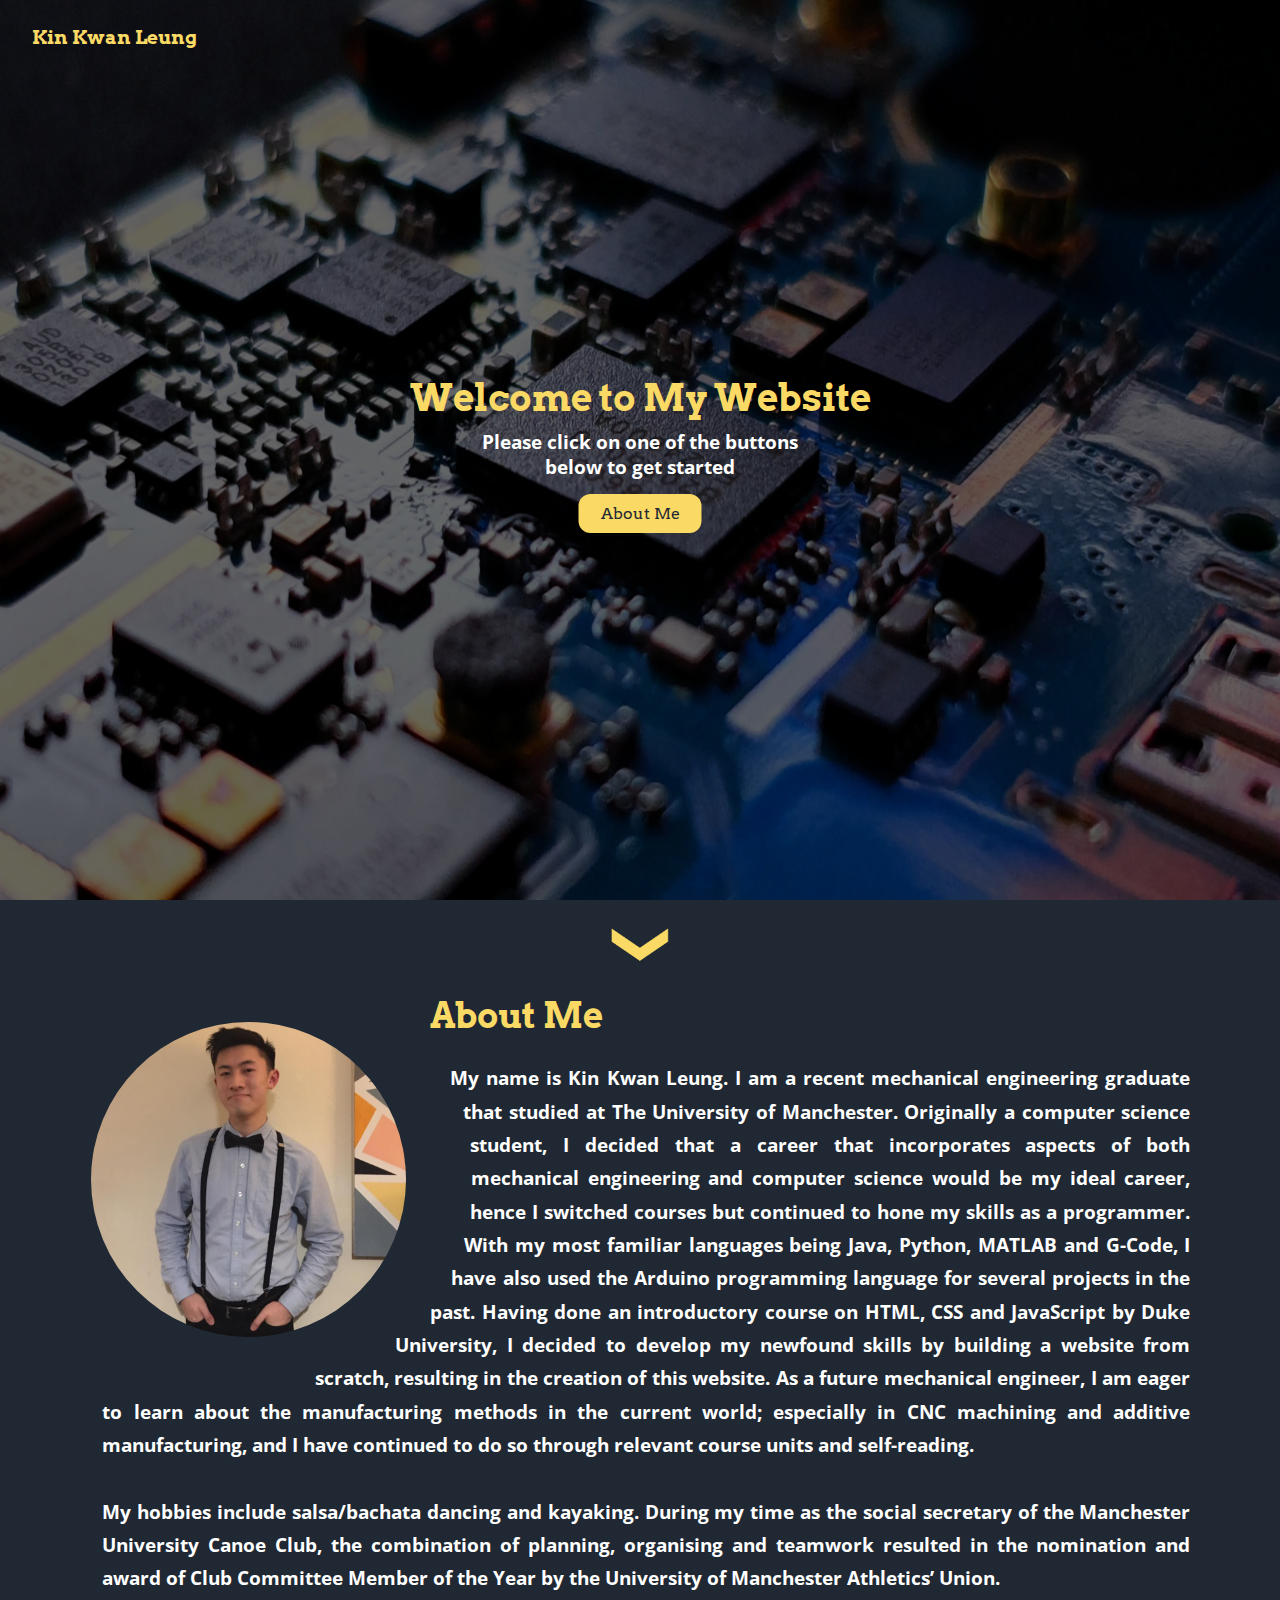
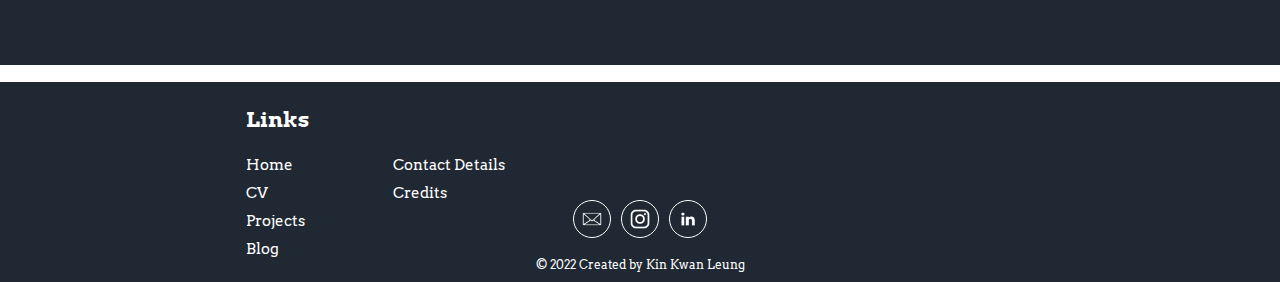
<file: index.html>
<!DOCTYPE html>
<html lang="en">

  <head>
    <title>Kin Kwan Leung</title>
    <meta name="viewport" content="width=device-width, initial-scale=1.0">
    <link href="./website_stylesheet.css" type="text/css" rel="stylesheet">
    <link rel="preconnect" href="https://fonts.googleapis.com">
    <link rel="preconnect" href="https://fonts.gstatic.com" crossorigin>
    <link href="https://fonts.googleapis.com/css2?family=Arvo&display=swap" rel="stylesheet">
    <link rel="preconnect" href="https://fonts.googleapis.com">
    <link rel="preconnect" href="https://fonts.gstatic.com" crossorigin>
    <link href="https://fonts.googleapis.com/css2?family=Open+Sans&display=swap" rel="stylesheet">
  </head>

  <body>
    <!-- Top section of the webpage -->
    <div>
      <img src="./Images/Hardware.jpg" alt="Electronic hardware" id="image_above_fold"/>
      <a href="./index.html" id="home_link">Kin Kwan Leung</a>
      <div id="title_text_div">
        <h1 id="page_title">Welcome to My Website</h1>
        <h3 id="page_subtitle">Please click on one of the buttons<br>below to get started</h3>
        <input type="button" id="about_me_button" value="About Me" onclick="openAboutMe()">
      </div>
    </div>

    <div id="about_me_div">
      <button type="button" id="chevron_button" onmouseover="changeToWhiteChevron()"
              onmouseout="changeToYellowChevron()" onclick="closeAboutMe()">
        <img src="./Images/Chevron_yellow.png" alt="Minimise About Me" id="chevron_image"/>
      </button>
      <div id="about_me_content_div">
        <img src="./Images/Profile_picture.jpg" alt="Picture of me" id="profile_picture"/>
        <h1 id="about_me_title">About Me</h1>
        <h3 id="about_me_text">
          My name is Kin Kwan Leung. I am a recent mechanical engineering graduate that
          studied at The University of Manchester. Originally a computer science student, I
          decided that a career that incorporates aspects of both mechanical engineering and
          computer science would be my ideal career, hence I switched courses but continued to
          hone my skills as a programmer. With my most familiar languages being Java, Python,
          MATLAB and G-Code, I have also used the Arduino programming language for several projects
          in the past. Having done an introductory course on HTML, CSS and JavaScript by Duke
          University, I decided to develop my newfound skills by building a website from scratch,
          resulting in the creation of this website. As a future mechanical engineer, I am eager to
          learn about the manufacturing methods in the current world; especially in CNC machining
          and additive manufacturing, and I have continued to do so through relevant course units
          and self-reading.
          <br><br>
          My hobbies include salsa/bachata dancing and kayaking. During my time as the social
          secretary of the Manchester University Canoe Club, the combination of planning,
          organising and teamwork resulted in the nomination and award of Club Committee Member
          of the Year by the University of Manchester Athletics’ Union.
        </h3>
      </div>
    </div>

    <!-- Central/Main section of the webpage -->
    <table id="button_table">
      <tr>
        <!-- CV image button -->
        <td>
          <div class="main_button_div">
            <img src="./Images/Writing.jpg" alt="Pen and notebook" class="main_image"/>
            <a href="./cv.html" class="main_yellow_button">CV</a>
            <div class="main_button_left_line yellow_button_line"></div>
            <div class="main_button_top_line yellow_button_line"></div>
            <div class="main_button_right_line yellow_button_line"></div>
            <div class="main_button_bottom_line yellow_button_line"></div>
          </div>
        </td>

        <!-- Projects image button -->
        <td>
          <div class="main_button_div">
            <img src="./Images/Code.jpg" alt="Screen with HTML and PHP" class="main_image"/>
            <a href="./projects.html" class="main_gray_button">Projects</a>
            <div class="main_button_left_line gray_button_line"></div>
            <div class="main_button_top_line gray_button_line"></div>
            <div class="main_button_right_line gray_button_line"></div>
            <div class="main_button_bottom_line gray_button_line"></div>
          </div>
        </td>
      </tr>

      <tr>
        <!-- Blog image button -->
        <td>
          <div class="main_button_div">
            <img src="./Images/Camera.jpg" alt="Camera on tripod" class="main_image"/>
            <a href="./blog.html" class="main_gray_button">Blog</a>
            <div class="main_button_left_line gray_button_line"></div>
            <div class="main_button_top_line gray_button_line"></div>
            <div class="main_button_right_line gray_button_line"></div>
            <div class="main_button_bottom_line gray_button_line"></div>
          </div>
        </td>

        <!-- Contact details image button -->
        <td>
          <div class="main_button_div">
            <img src="./Images/Contact.jpg" alt="Blocks with logos of contact methods" class="main_image"/>
            <a href="./contact_details.html" class="main_yellow_button">Contact Details</a>
            <div class="main_button_left_line yellow_button_line"></div>
            <div class="main_button_top_line yellow_button_line"></div>
            <div class="main_button_right_line yellow_button_line"></div>
            <div class="main_button_bottom_line yellow_button_line"></div>
          </div>
        </td>
      </tr>
    </table>

    <!-- Footer of the webpage -->
    <div id="footer_div">
      <div id="links_div">
        <table id="links_table">
          <tr>
            <th><h2 id="links_title">Links</h2></th>
          </tr>
          <tr>
            <td><a href="./index.html" class="footer_links">Home</a></td>
            <td><a href="./contact_details.html" class="footer_links">Contact Details</a></td>
          </tr>

          <tr>
            <td><a href="./cv.html" class="footer_links">CV</a></td>
            <td><a href="./credits.html" class="footer_links">Credits</a></td>
          </tr>

          <tr>
            <td><a href="./projects.html" class="footer_links">Projects</a></td>
          </tr>

          <tr>
            <td><a href="./blog.html" class="footer_links">Blog</a></td>
          </tr>
        </table>
      </div>

      <div id="logos_list_div">
        <div class="logo_button">
          <a href="mailto:kkderekleung@gmail.com">
            <img src="./Icons/Email.png" alt="My email" class="social_media_icon"/>
          </a>
        </div>

        <div class="logo_button">
          <a href="https://www.instagram.com/plantinglamb" target="_blank">
            <img src="./Icons/Instagram.png" alt="My Instagram" class="social_media_icon"/>
          </a>
        </div>

        <div class="logo_button">
          <a href="https://www.linkedin.com/in/kin-kwan-leung" target="_blank">
            <img src="./Icons/LinkedIn.png" alt="My LinkedIn" class="social_media_icon"/>
          </a>
        </div>
      </div>

      <p id="copyright_logo">© 2022 Created by Kin Kwan Leung</p>
    </div>

    <!-- JavaScript files are linked from here on -->
    <script src="website_scripts.js"></script>
  </body>

</html>
</file>
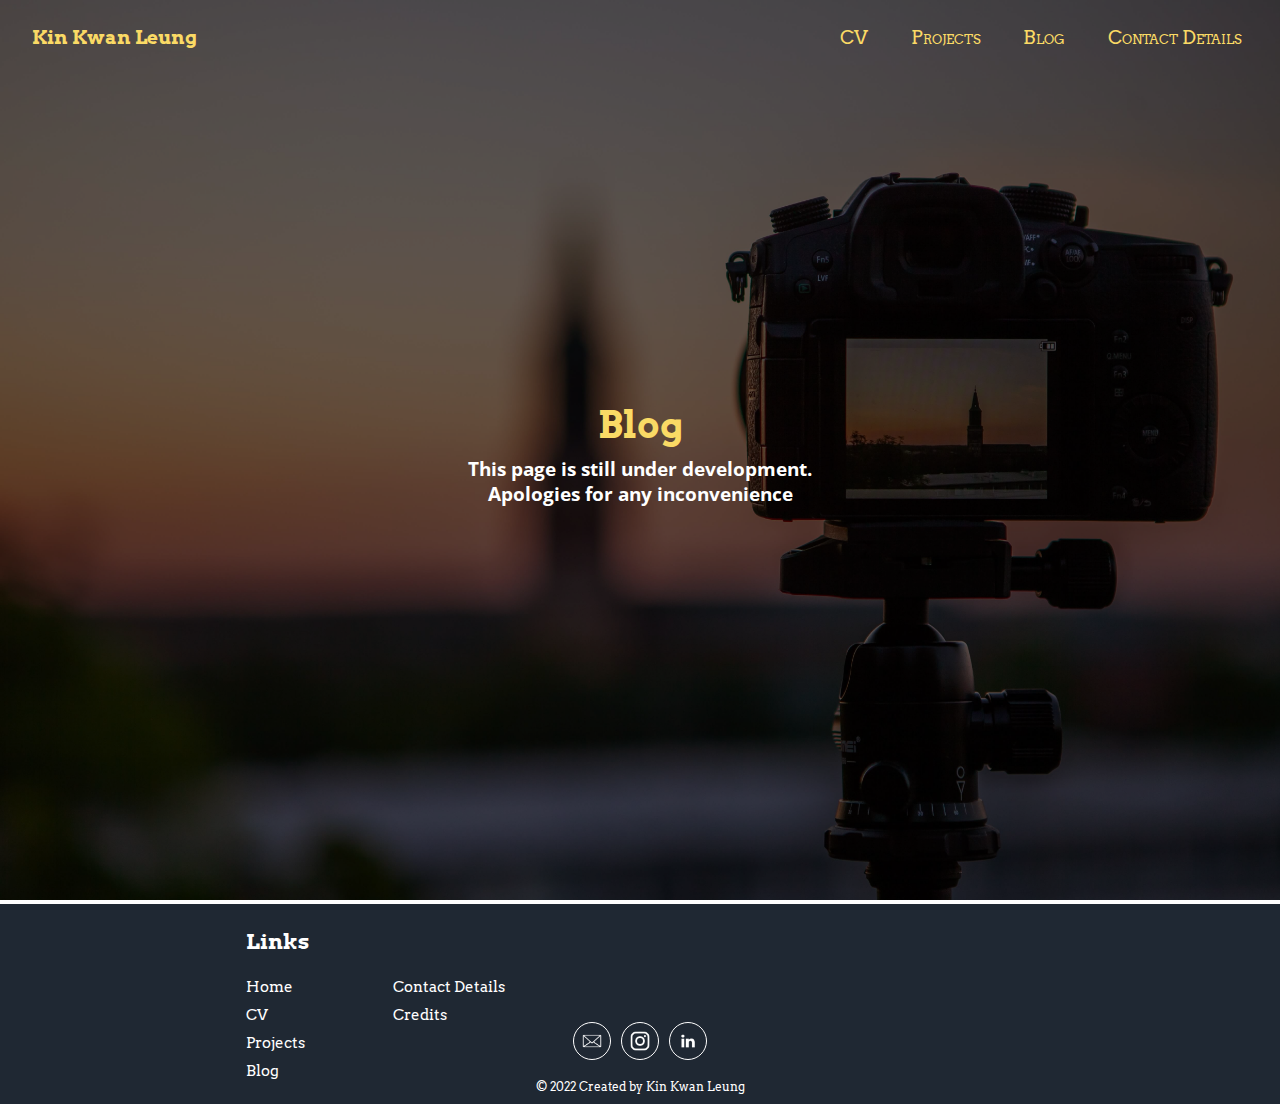
<file: blog.html>
<!DOCTYPE html>
<html lang="en">

  <head>
    <title>Kin Kwan Leung</title>
    <meta name="viewport" content="width=device-width, initial-scale=1.0">
    <link href="./website_stylesheet.css" type="text/css" rel="stylesheet">
    <link rel="preconnect" href="https://fonts.googleapis.com">
    <link rel="preconnect" href="https://fonts.gstatic.com" crossorigin>
    <link href="https://fonts.googleapis.com/css2?family=Arvo&display=swap" rel="stylesheet">
    <link rel="preconnect" href="https://fonts.googleapis.com">
    <link rel="preconnect" href="https://fonts.gstatic.com" crossorigin>
    <link href="https://fonts.googleapis.com/css2?family=Open+Sans&display=swap" rel="stylesheet">
  </head>

  <body>
    <!-- Top section of the webpage -->
    <div>
      <img src="./Images/Camera.jpg" alt="Camera on tripod" id="image_above_fold"/>
      <a href="./index.html" id="home_link">Kin Kwan Leung</a>
      <nav id="banner_nav">
        <ul id="banner_list">
          <li><a href="./cv.html" id="cv_link" class="banner_links">CV</a></li>
          <li><a href="./projects.html" id="projects_link" class="banner_links">Projects</a></li>
          <li><a href="./blog.html" id="blog_link" class="banner_links">Blog</a></li>
          <li><a href="./contact_details.html" id="contact_details_link" class="banner_links">Contact Details</a></li>
        </ul>
      </nav>
      <div id="title_text_div">
        <h1 id="page_title">Blog</h1>
        <h3 id="page_subtitle">This page is still under development.<br>Apologies for any inconvenience</h3>
      </div>
    </div>

    <!-- Central/Main section of the webpage -->

    <!-- Footer of the webpage -->
    <div id="footer_div">
      <div id="links_div">
        <table id="links_table">
          <tr>
            <th><h2 id="links_title">Links</h2></th>
          </tr>
          <tr>
            <td><a href="./index.html" class="footer_links">Home</a></td>
            <td><a href="./contact_details.html" class="footer_links">Contact Details</a></td>
          </tr>

          <tr>
            <td><a href="./cv.html" class="footer_links">CV</a></td>
            <td><a href="./credits.html" class="footer_links">Credits</a></td>
          </tr>

          <tr>
            <td><a href="./projects.html" class="footer_links">Projects</a></td>
          </tr>

          <tr>
            <td><a href="./blog.html" class="footer_links">Blog</a></td>
          </tr>
        </table>
      </div>

      <div id="logos_list_div">
        <div class="logo_button">
          <a href="mailto:kkderekleung@gmail.com">
            <img src="./Icons/Email.png" alt="My email" class="social_media_icon"/>
          </a>
        </div>

        <div class="logo_button">
          <a href="https://www.instagram.com/plantinglamb" target="_blank">
            <img src="./Icons/Instagram.png" alt="My Instagram" class="social_media_icon"/>
          </a>
        </div>

        <div class="logo_button">
          <a href="https://www.linkedin.com/in/kin-kwan-leung" target="_blank">
            <img src="./Icons/LinkedIn.png" alt="My LinkedIn" class="social_media_icon"/>
          </a>
        </div>
      </div>

      <p id="copyright_logo">© 2022 Created by Kin Kwan Leung</p>
    </div>

    <!-- JavaScript files are linked from here on -->
    <script src="website_scripts.js"></script>
  </body>

</html>
</file>
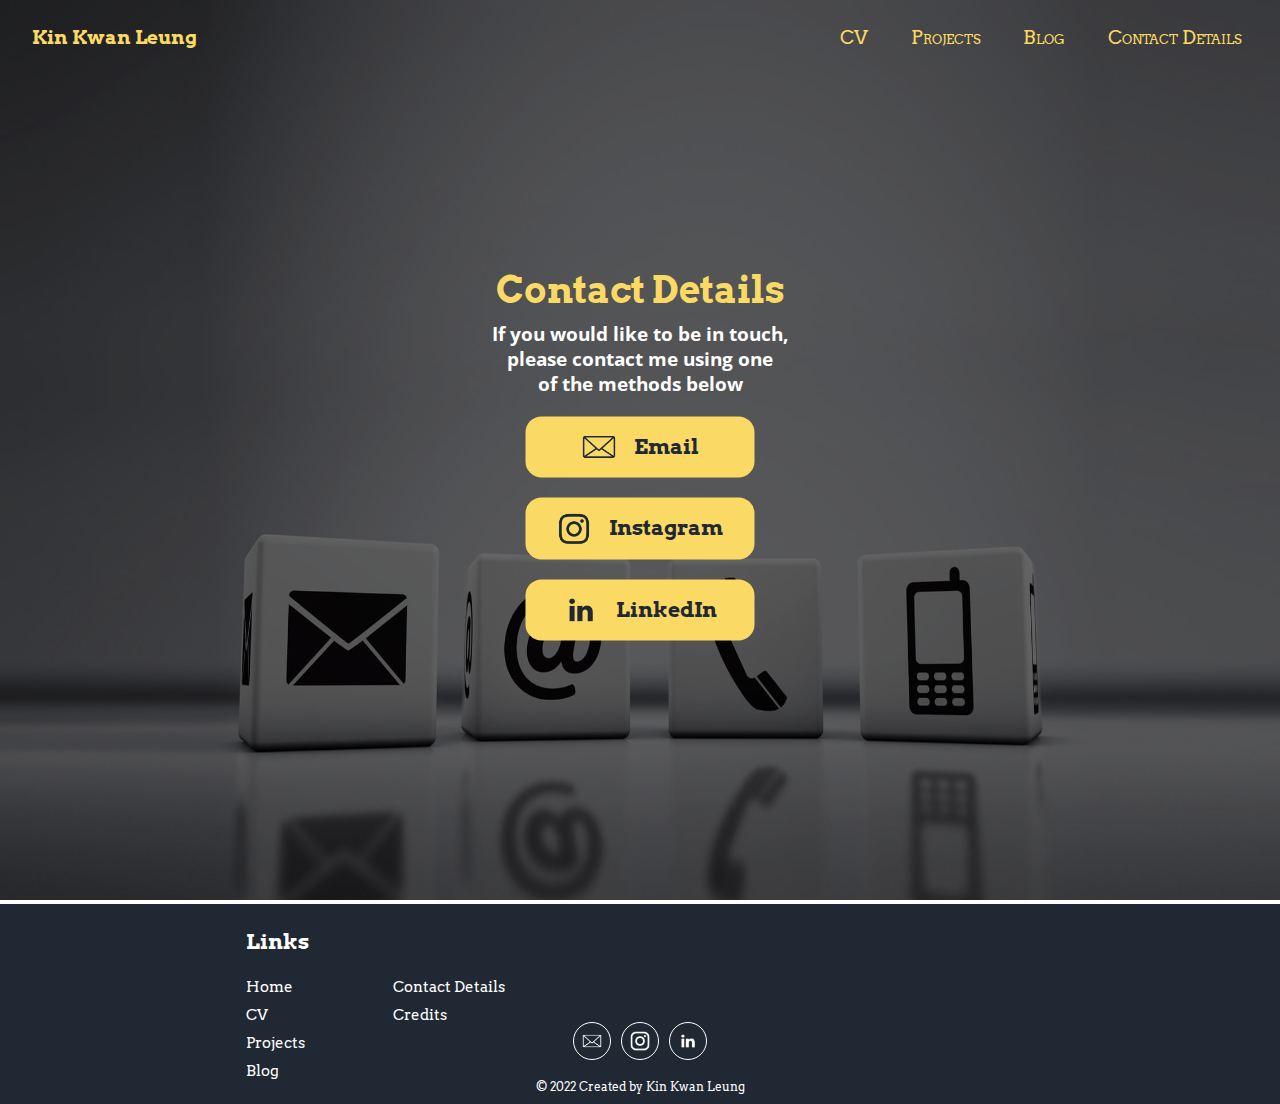
<file: contact_details.html>
<!DOCTYPE html>
<html lang="en">

  <head>
    <title>Kin Kwan Leung</title>
    <meta name="viewport" content="width=device-width, initial-scale=1.0">
    <link href="./website_stylesheet.css" type="text/css" rel="stylesheet">
    <link rel="preconnect" href="https://fonts.googleapis.com">
    <link rel="preconnect" href="https://fonts.gstatic.com" crossorigin>
    <link href="https://fonts.googleapis.com/css2?family=Arvo&display=swap" rel="stylesheet">
    <link rel="preconnect" href="https://fonts.googleapis.com">
    <link rel="preconnect" href="https://fonts.gstatic.com" crossorigin>
    <link href="https://fonts.googleapis.com/css2?family=Open+Sans&display=swap" rel="stylesheet">
  </head>

  <body>
    <!-- Top section of the webpage -->
    <div>
      <img src="./Images/Contact.jpg" alt="Blocks with logos of contact methods" id="image_above_fold"/>
      <a href="./index.html" id="home_link">Kin Kwan Leung</a>
      <nav id="banner_nav">
        <ul id="banner_list">
          <li><a href="./cv.html" id="cv_link" class="banner_links">CV</a></li>
          <li><a href="./projects.html" id="projects_link" class="banner_links">Projects</a></li>
          <li><a href="./blog.html" id="blog_link" class="banner_links">Blog</a></li>
          <li><a href="./contact_details.html" id="contact_details_link" class="banner_links">Contact Details</a></li>
        </ul>
      </nav>
      <div id="title_text_div">
        <h1 id="page_title">Contact Details</h1>
        <h3 id="page_subtitle">If you would like to be in touch,<br>please contact me using one<br>of the methods below</h3>
        <div id="contact_details_div">
          <a href="mailto:kkderekleung@gmail.com" class="contact_details_link">
            <img src="./Icons/Email_blue.png" alt="Email logo" class="contact_details_icon"/>
            <h2 class="contact_details_text">Email</h2>
          </a>

          <a href="https://www.instagram.com/plantinglamb" class="contact_details_link" target="_blank">
            <img src="./Icons/Instagram_blue.png" alt="Instagram logo" class="contact_details_icon"/>
            <h2 class="contact_details_text">Instagram</h2>
          </a>

          <a href="https://www.linkedin.com/in/kin-kwan-leung" class="contact_details_link" target="_blank">
            <img src="./Icons/LinkedIn_blue.png" alt="LinkedIn logo" class="contact_details_icon"/>
            <h2 class="contact_details_text">LinkedIn</h2>
          </a>
        </div>
      </div>
    </div>

    <!-- Footer of the webpage -->
    <div id="footer_div">
      <div id="links_div">
        <table id="links_table">
          <tr>
            <th><h2 id="links_title">Links</h2></th>
          </tr>
          <tr>
            <td><a href="./index.html" class="footer_links">Home</a></td>
            <td><a href="./contact_details.html" class="footer_links">Contact Details</a></td>
          </tr>

          <tr>
            <td><a href="./cv.html" class="footer_links">CV</a></td>
            <td><a href="./credits.html" class="footer_links">Credits</a></td>
          </tr>

          <tr>
            <td><a href="./projects.html" class="footer_links">Projects</a></td>
          </tr>

          <tr>
            <td><a href="./blog.html" class="footer_links">Blog</a></td>
          </tr>
        </table>
      </div>

      <div id="logos_list_div">
        <div class="logo_button">
          <a href="mailto:kkderekleung@gmail.com">
            <img src="./Icons/Email.png" alt="My email" class="social_media_icon"/>
          </a>
        </div>

        <div class="logo_button">
          <a href="https://www.instagram.com/plantinglamb" target="_blank">
            <img src="./Icons/Instagram.png" alt="My Instagram" class="social_media_icon"/>
          </a>
        </div>

        <div class="logo_button">
          <a href="https://www.linkedin.com/in/kin-kwan-leung" target="_blank">
            <img src="./Icons/LinkedIn.png" alt="My LinkedIn" class="social_media_icon"/>
          </a>
        </div>
      </div>

      <p id="copyright_logo">© 2022 Created by Kin Kwan Leung</p>
    </div>

    <!-- JavaScript files are linked from here on -->
    <script src="website_scripts.js"></script>
  </body>

</html>
</file>
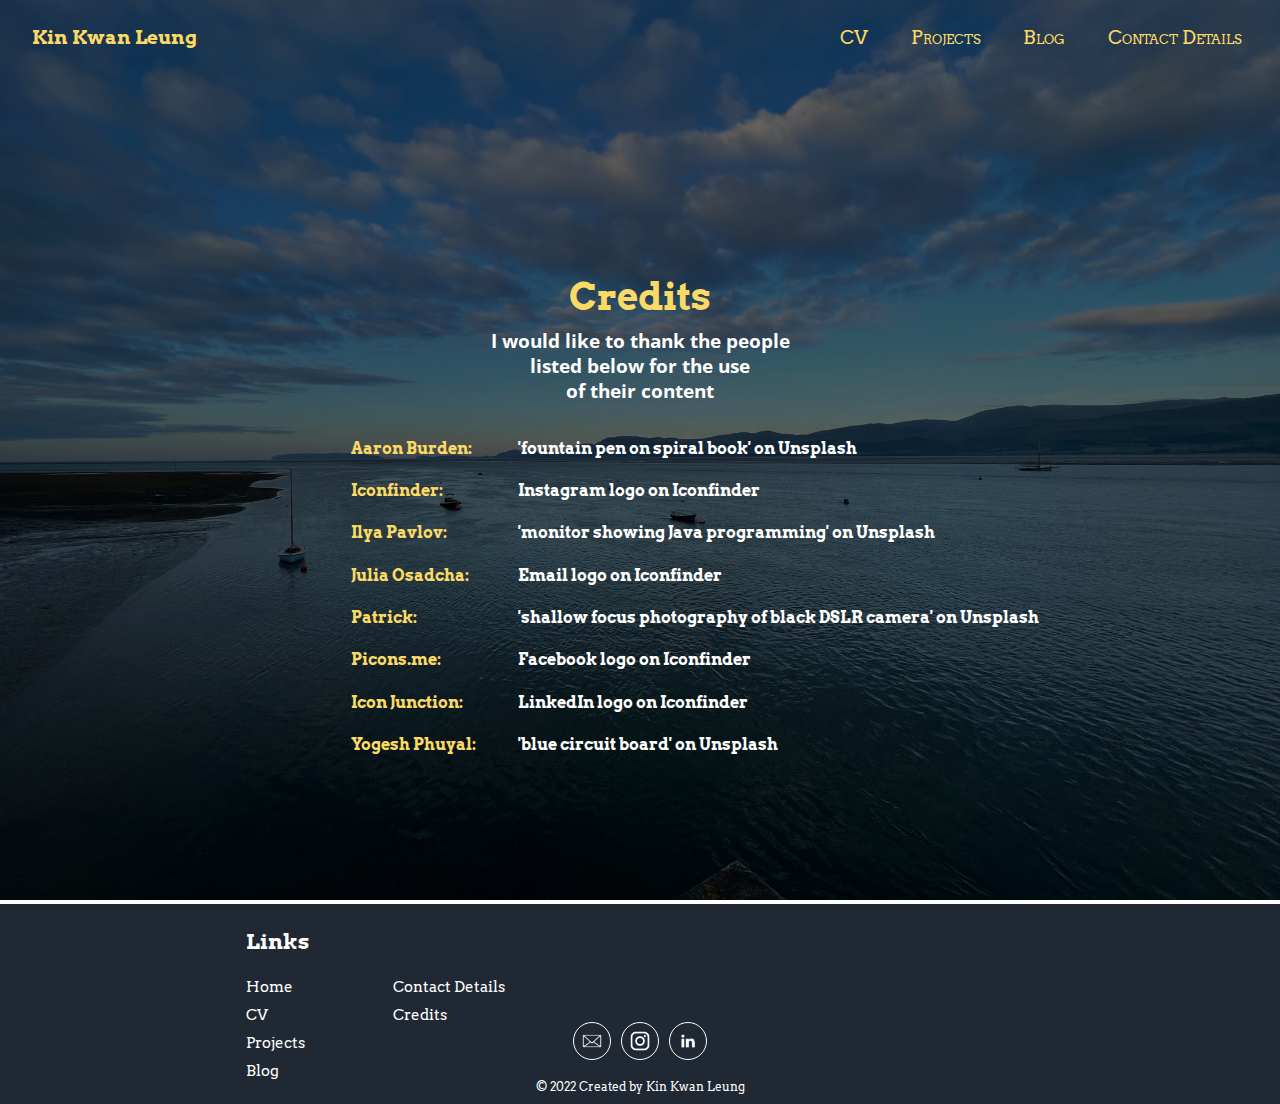
<file: credits.html>
<!DOCTYPE html>
<html lang="en">

  <head>
    <title>Kin Kwan Leung</title>
    <meta name="viewport" content="width=device-width, initial-scale=1.0">
    <link href="./website_stylesheet.css" type="text/css" rel="stylesheet">
    <link rel="preconnect" href="https://fonts.googleapis.com">
    <link rel="preconnect" href="https://fonts.gstatic.com" crossorigin>
    <link href="https://fonts.googleapis.com/css2?family=Arvo&display=swap" rel="stylesheet">
    <link rel="preconnect" href="https://fonts.googleapis.com">
    <link rel="preconnect" href="https://fonts.gstatic.com" crossorigin>
    <link href="https://fonts.googleapis.com/css2?family=Open+Sans&display=swap" rel="stylesheet">
  </head>

  <body>
    <!-- Top section of the webpage -->
    <div>
      <img src="./Images/Sea.jpg" alt="Seaside with clouds and a blue sky" id="image_above_fold"/>
      <a href="./index.html" id="home_link">Kin Kwan Leung</a>
      <nav id="banner_nav">
        <ul id="banner_list">
          <li><a href="./cv.html" id="cv_link" class="banner_links">CV</a></li>
          <li><a href="./projects.html" id="projects_link" class="banner_links">Projects</a></li>
          <li><a href="./blog.html" id="blog_link" class="banner_links">Blog</a></li>
          <li><a href="./contact_details.html" id="contact_details_link" class="banner_links">Contact Details</a></li>
        </ul>
      </nav>
      <div id="title_text_div_credits">
        <h1 id="page_title">Credits</h1>
        <h3 id="page_subtitle">I would like to thank the people<br>listed below for the use<br>of their content</h3>

        <table id="credits_table">
          <tr>
            <th>
              <a href="https://unsplash.com/@aaronburden" class="credits_names" target="_blank">Aaron Burden:</a>
            </th>
            <td>
              <h3 class="credits_information">
                <a href="https://unsplash.com/photos/xG8IQMqMITM/" target="_blank">'fountain pen on spiral book'</a>
                on <a href="https://unsplash.com/" target="_blank">Unsplash</a>
              </h3>
            </td>
          </tr>

          <tr>
            <th>
              <a href="https://www.iconfinder.com/iconfinder" class="credits_names" target="_blank">Iconfinder:</a>
            </th>
            <td>
              <h3 class="credits_information">
                <a href="https://www.iconfinder.com/iconsets/social-media-black-white-2" target="_blank">Instagram logo</a>
                on <a href="https://www.iconfinder.com/" target="_blank">Iconfinder</a>
              </h3>
            </td>
          </tr>

          <tr>
            <th>
              <a href="https://unsplash.com/@ilyapavlov" class="credits_names" target="_blank">Ilya Pavlov:</a>
            </th>
            <td>
              <h3 class="credits_information">
                <a href="https://unsplash.com/photos/OqtafYT5kTw" target="_blank">'monitor showing Java programming'</a>
                on <a href="https://unsplash.com/" target="_blank">Unsplash</a>
              </h3>
            </td>
          </tr>

          <tr>
            <th>
              <a href="https://www.iconfinder.com/Juliia_Os" class="credits_names" target="_blank">Julia Osadcha:</a>
            </th>
            <td>
              <h3 class="credits_information">
                <a href="https://www.iconfinder.com/iconsets/app-custom-ui-1" target="_blank">Email logo</a>
                on <a href="https://www.iconfinder.com/" target="_blank">Iconfinder</a>
              </h3>
            </td>
          </tr>

          <tr>
            <th>
              <a href="https://unsplash.com/@patuphotos" class="credits_names" target="_blank">Patrick:</a>
            </th>
            <td>
              <h3 class="credits_information">
                <a href="https://unsplash.com/photos/dozkVhDyvhQ" target="_blank">'shallow focus photography of black DSLR camera'</a>
                on <a href="https://unsplash.com/" target="_blank">Unsplash</a>
              </h3>
            </td>
          </tr>

          <tr>
            <th>
              <a href="https://www.iconfinder.com/Picons" class="credits_names" target="_blank">Picons.me:</a>
            </th>
            <td>
              <h3 class="credits_information">
                <a href="https://www.iconfinder.com/iconsets/picons-social" target="_blank">Facebook logo</a>
                on <a href="https://www.iconfinder.com/" target="_blank">Iconfinder</a>
              </h3>
            </td>
          </tr>

          <tr>
            <th>
              <a href="https://www.iconfinder.com/sunflower" class="credits_names" target="_blank">Icon Junction:</a>
            </th>
            <td>
              <h3 class="credits_information">
                <a href="https://www.iconfinder.com/iconsets/global-top-brands" target="_blank">LinkedIn logo</a>
                on <a href="https://www.iconfinder.com/" target="_blank">Iconfinder</a>
              </h3>
            </td>
          </tr>

          <tr>
            <th>
              <a href="https://unsplash.com/@yogeshp" class="credits_names" target="_blank">Yogesh Phuyal:</a>
            </th>
            <td>
              <h3 class="credits_information">
                <a href="https://unsplash.com/photos/mjwGKmwkDDA" target="_blank">'blue circuit board'</a>
                on <a href="https://unsplash.com/" target="_blank">Unsplash</a>
              </h3>
            </td>
          </tr>
        </table>
      </div>
    </div>

    <!-- Central/Main section of the webpage -->

    <!-- Footer of the webpage -->
    <div id="footer_div">
      <div id="links_div">
        <table id="links_table">
          <tr>
            <th><h2 id="links_title">Links</h2></th>
          </tr>
          <tr>
            <td><a href="./index.html" class="footer_links">Home</a></td>
            <td><a href="./contact_details.html" class="footer_links">Contact Details</a></td>
          </tr>

          <tr>
            <td><a href="./cv.html" class="footer_links">CV</a></td>
            <td><a href="./credits.html" class="footer_links">Credits</a></td>
          </tr>

          <tr>
            <td><a href="./projects.html" class="footer_links">Projects</a></td>
          </tr>

          <tr>
            <td><a href="./blog.html" class="footer_links">Blog</a></td>
          </tr>
        </table>
      </div>

      <div id="logos_list_div">
        <div class="logo_button">
          <a href="mailto:kkderekleung@gmail.com">
            <img src="./Icons/Email.png" alt="My email" class="social_media_icon"/>
          </a>
        </div>

        <div class="logo_button">
          <a href="https://www.instagram.com/plantinglamb" target="_blank">
            <img src="./Icons/Instagram.png" alt="My Instagram" class="social_media_icon"/>
          </a>
        </div>

        <div class="logo_button">
          <a href="https://www.linkedin.com/in/kin-kwan-leung" target="_blank">
            <img src="./Icons/LinkedIn.png" alt="My LinkedIn" class="social_media_icon"/>
          </a>
        </div>
      </div>

      <p id="copyright_logo">© 2022 Created by Kin Kwan Leung</p>
    </div>

    <!-- JavaScript files are linked from here on -->
    <script src="website_scripts.js"></script>
  </body>

</html>
</file>
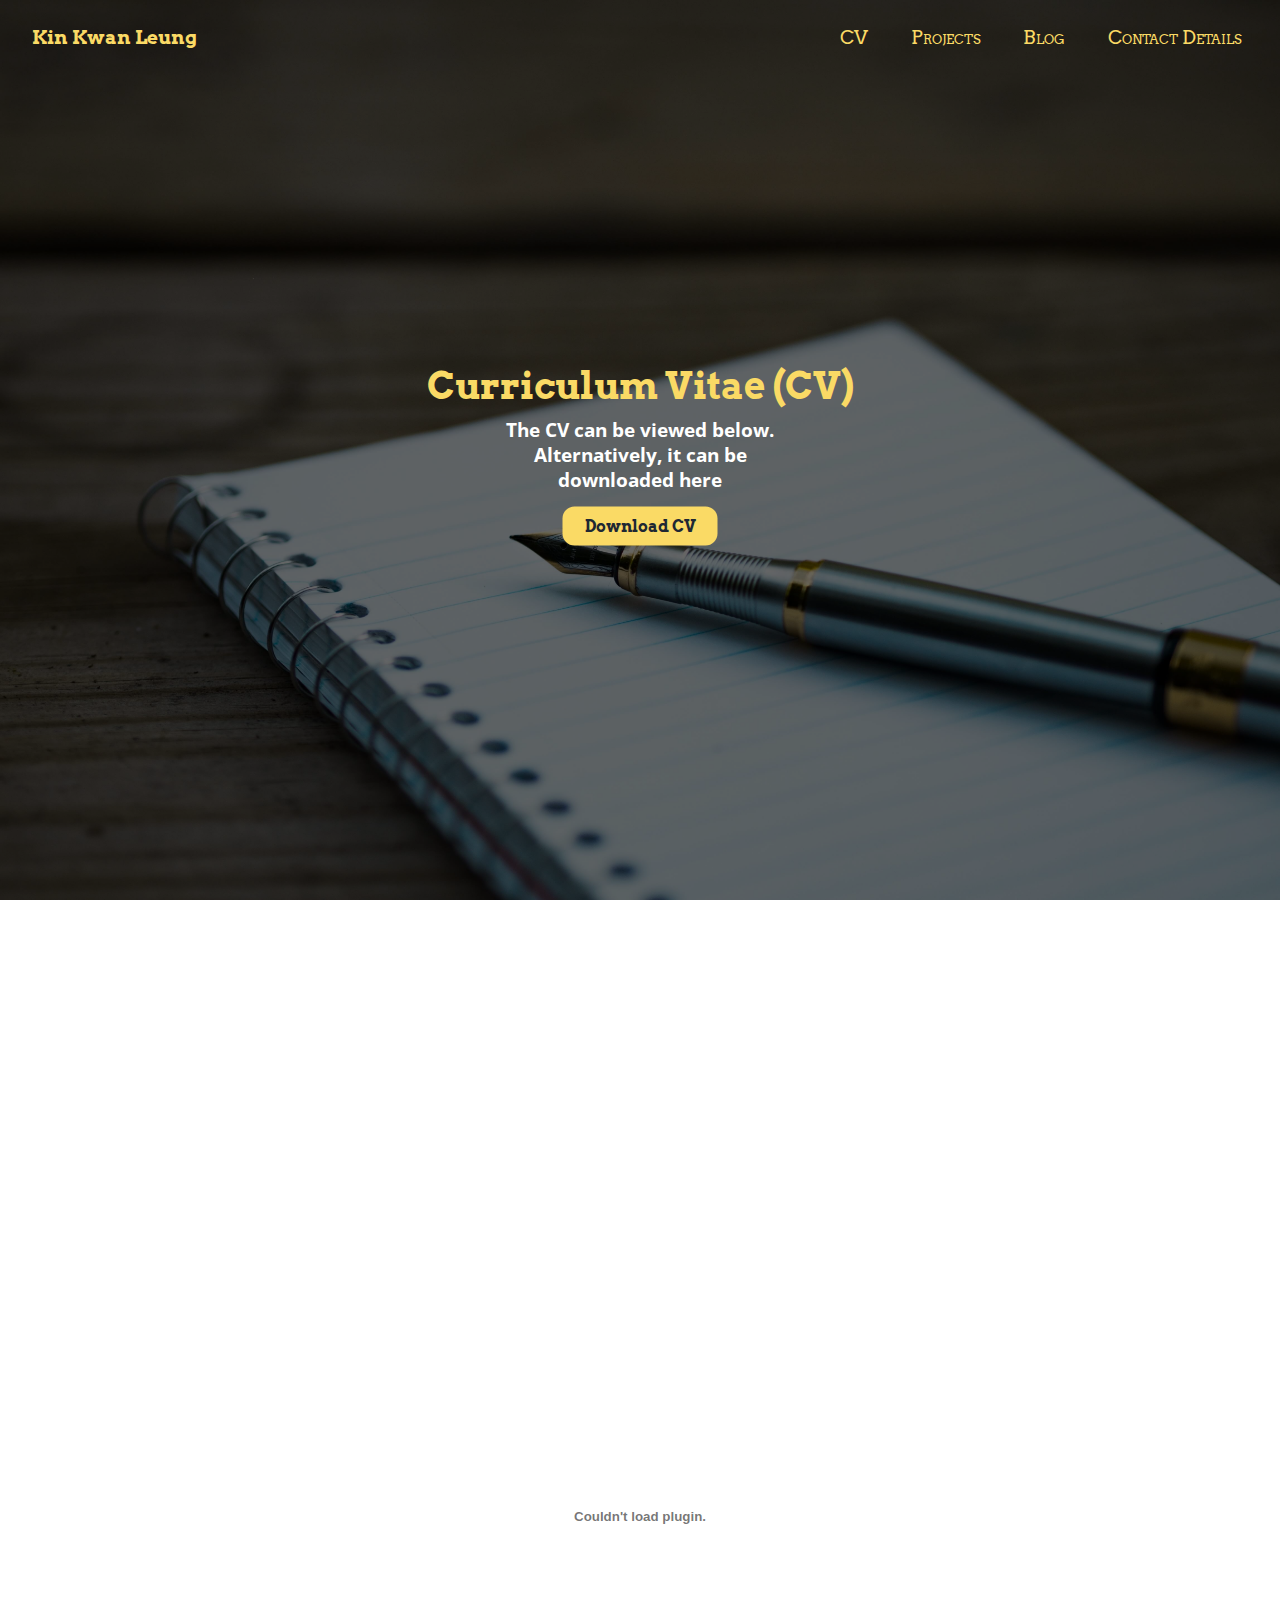
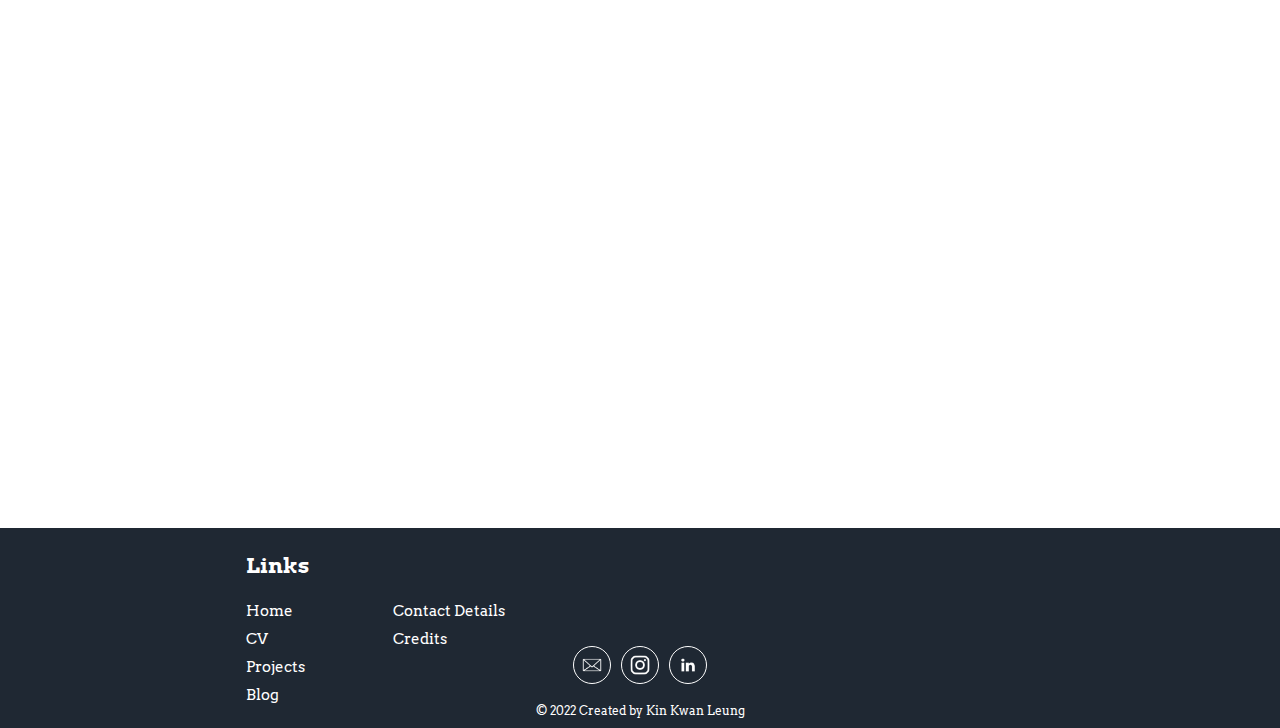
<file: cv.html>
<!DOCTYPE html>
<html lang="en">

  <head>
    <title>Kin Kwan Leung</title>
    <meta name="viewport" content="width=device-width, initial-scale=1.0">
    <link href="./website_stylesheet.css" type="text/css" rel="stylesheet">
    <link rel="preconnect" href="https://fonts.googleapis.com">
    <link rel="preconnect" href="https://fonts.gstatic.com" crossorigin>
    <link href="https://fonts.googleapis.com/css2?family=Arvo&display=swap" rel="stylesheet">
    <link rel="preconnect" href="https://fonts.googleapis.com">
    <link rel="preconnect" href="https://fonts.gstatic.com" crossorigin>
    <link href="https://fonts.googleapis.com/css2?family=Open+Sans&display=swap" rel="stylesheet">
  </head>

  <body>
    <!-- Top section of the webpage -->
    <div>
      <img src="./Images/Writing.jpg" alt="Pen and notebook" id="image_above_fold"/>
      <a href="./index.html" id="home_link">Kin Kwan Leung</a>
      <nav id="banner_nav">
        <ul id="banner_list">
          <li><a href="./cv.html" id="cv_link" class="banner_links">CV</a></li>
          <li><a href="./projects.html" id="projects_link" class="banner_links">Projects</a></li>
          <li><a href="./blog.html" id="blog_link" class="banner_links">Blog</a></li>
          <li><a href="./contact_details.html" id="contact_details_link" class="banner_links">Contact Details</a></li>
        </ul>
      </nav>
      <div id="title_text_div">
        <h1 id="page_title">Curriculum Vitae (CV)</h1>
        <h3 id="page_subtitle">The CV can be viewed below.<br>Alternatively, it can be<br>downloaded here</h3>
        <a id="cv_download_button" href="./Kin_Leung_CV.pdf" download>
          <h3 id="cv_download_button_text">Download CV</h3>
        </a>
      </div>
    </div>

    <!-- Central/Main section of the webpage -->

    <div id="cv_div">
      <embed src="./Kin_Leung_CV.pdf" type="application/pdf" width="100%" height="100%"/>
    </div>

    <!-- Footer of the webpage -->
    <div id="footer_div">
      <div id="links_div">
        <table id="links_table">
          <tr>
            <th><h2 id="links_title">Links</h2></th>
          </tr>
          <tr>
            <td><a href="./index.html" class="footer_links">Home</a></td>
            <td><a href="./contact_details.html" class="footer_links">Contact Details</a></td>
          </tr>

          <tr>
            <td><a href="./cv.html" class="footer_links">CV</a></td>
            <td><a href="./credits.html" class="footer_links">Credits</a></td>
          </tr>

          <tr>
            <td><a href="./projects.html" class="footer_links">Projects</a></td>
          </tr>

          <tr>
            <td><a href="./blog.html" class="footer_links">Blog</a></td>
          </tr>
        </table>
      </div>

      <div id="logos_list_div">
        <div class="logo_button">
          <a href="mailto:kkderekleung@gmail.com">
            <img src="./Icons/Email.png" alt="My email" class="social_media_icon"/>
          </a>
        </div>

        <div class="logo_button">
          <a href="https://www.instagram.com/plantinglamb" target="_blank">
            <img src="./Icons/Instagram.png" alt="My Instagram" class="social_media_icon"/>
          </a>
        </div>

        <div class="logo_button">
          <a href="https://www.linkedin.com/in/kin-kwan-leung" target="_blank">
            <img src="./Icons/LinkedIn.png" alt="My LinkedIn" class="social_media_icon"/>
          </a>
        </div>
      </div>

      <p id="copyright_logo">© 2022 Created by Kin Kwan Leung</p>
    </div>

    <!-- JavaScript files are linked from here on -->
    <script src="website_scripts.js"></script>
  </body>

</html>
</file>
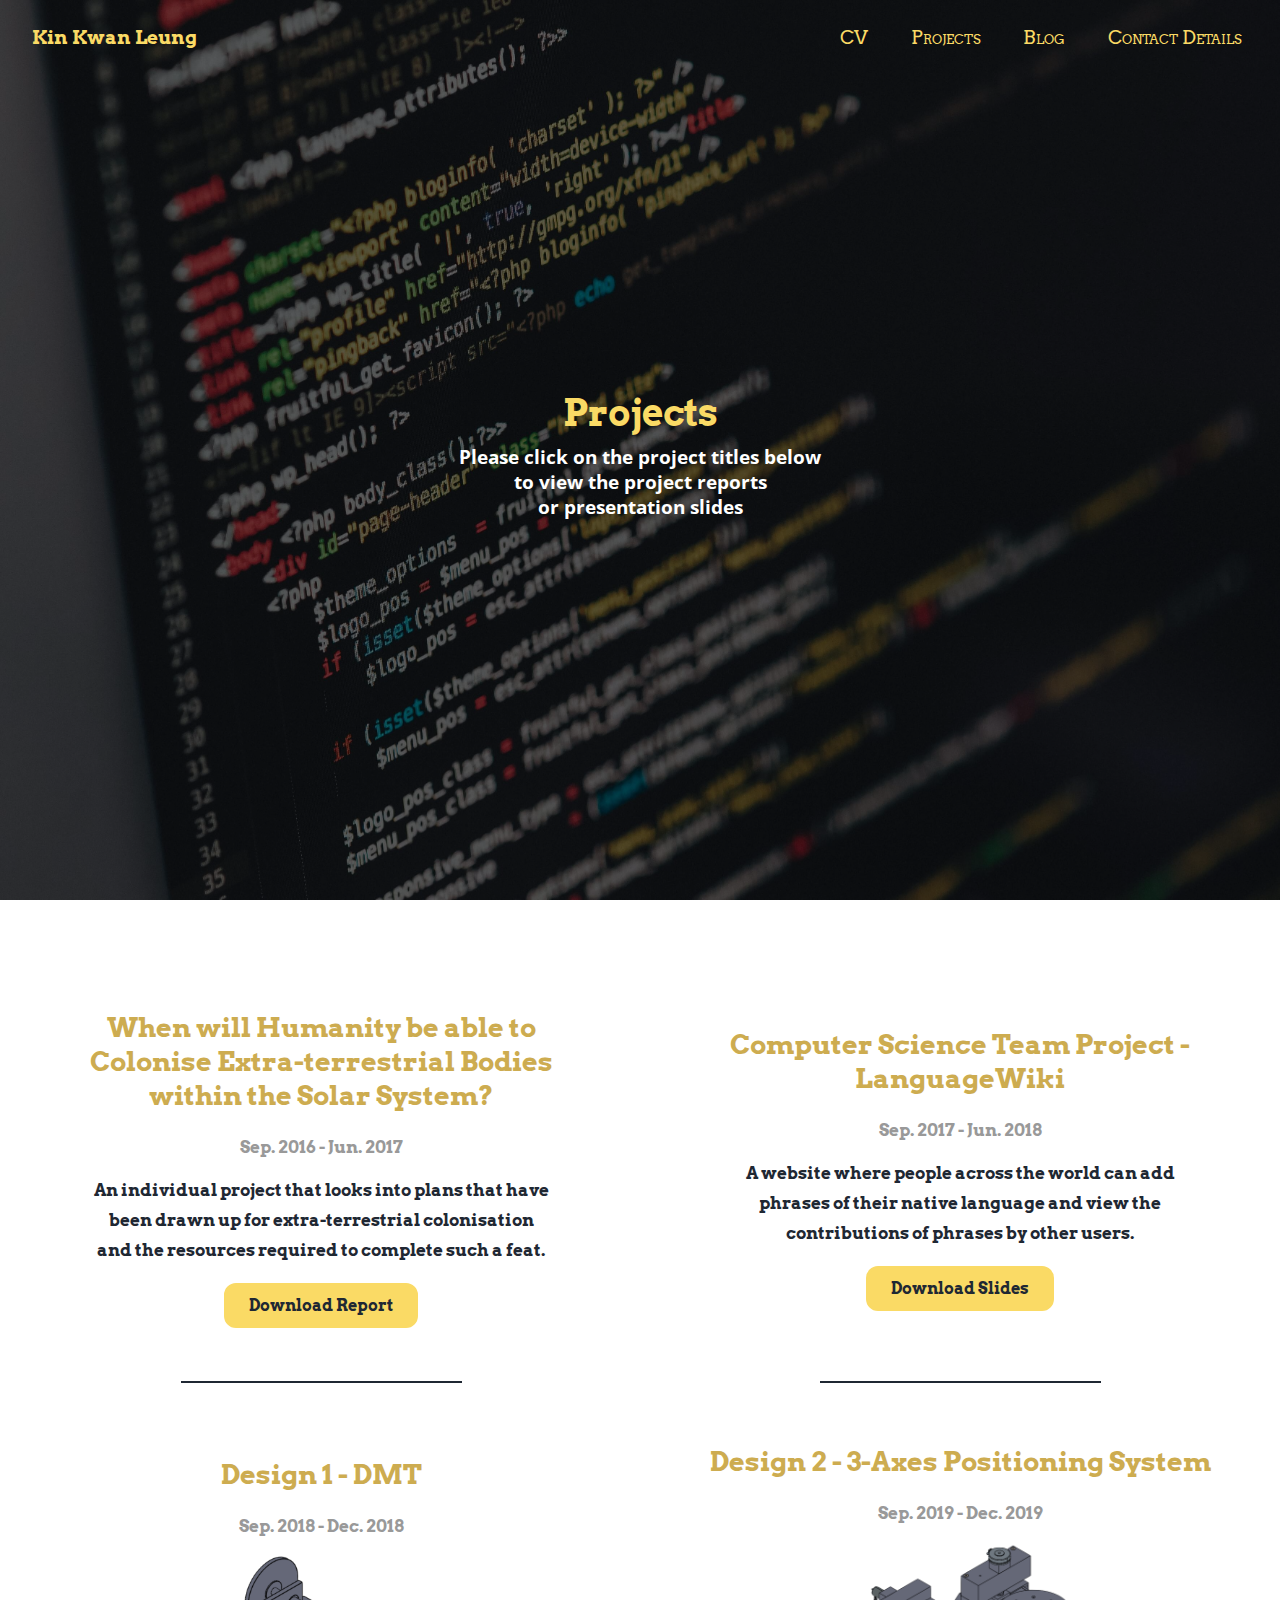
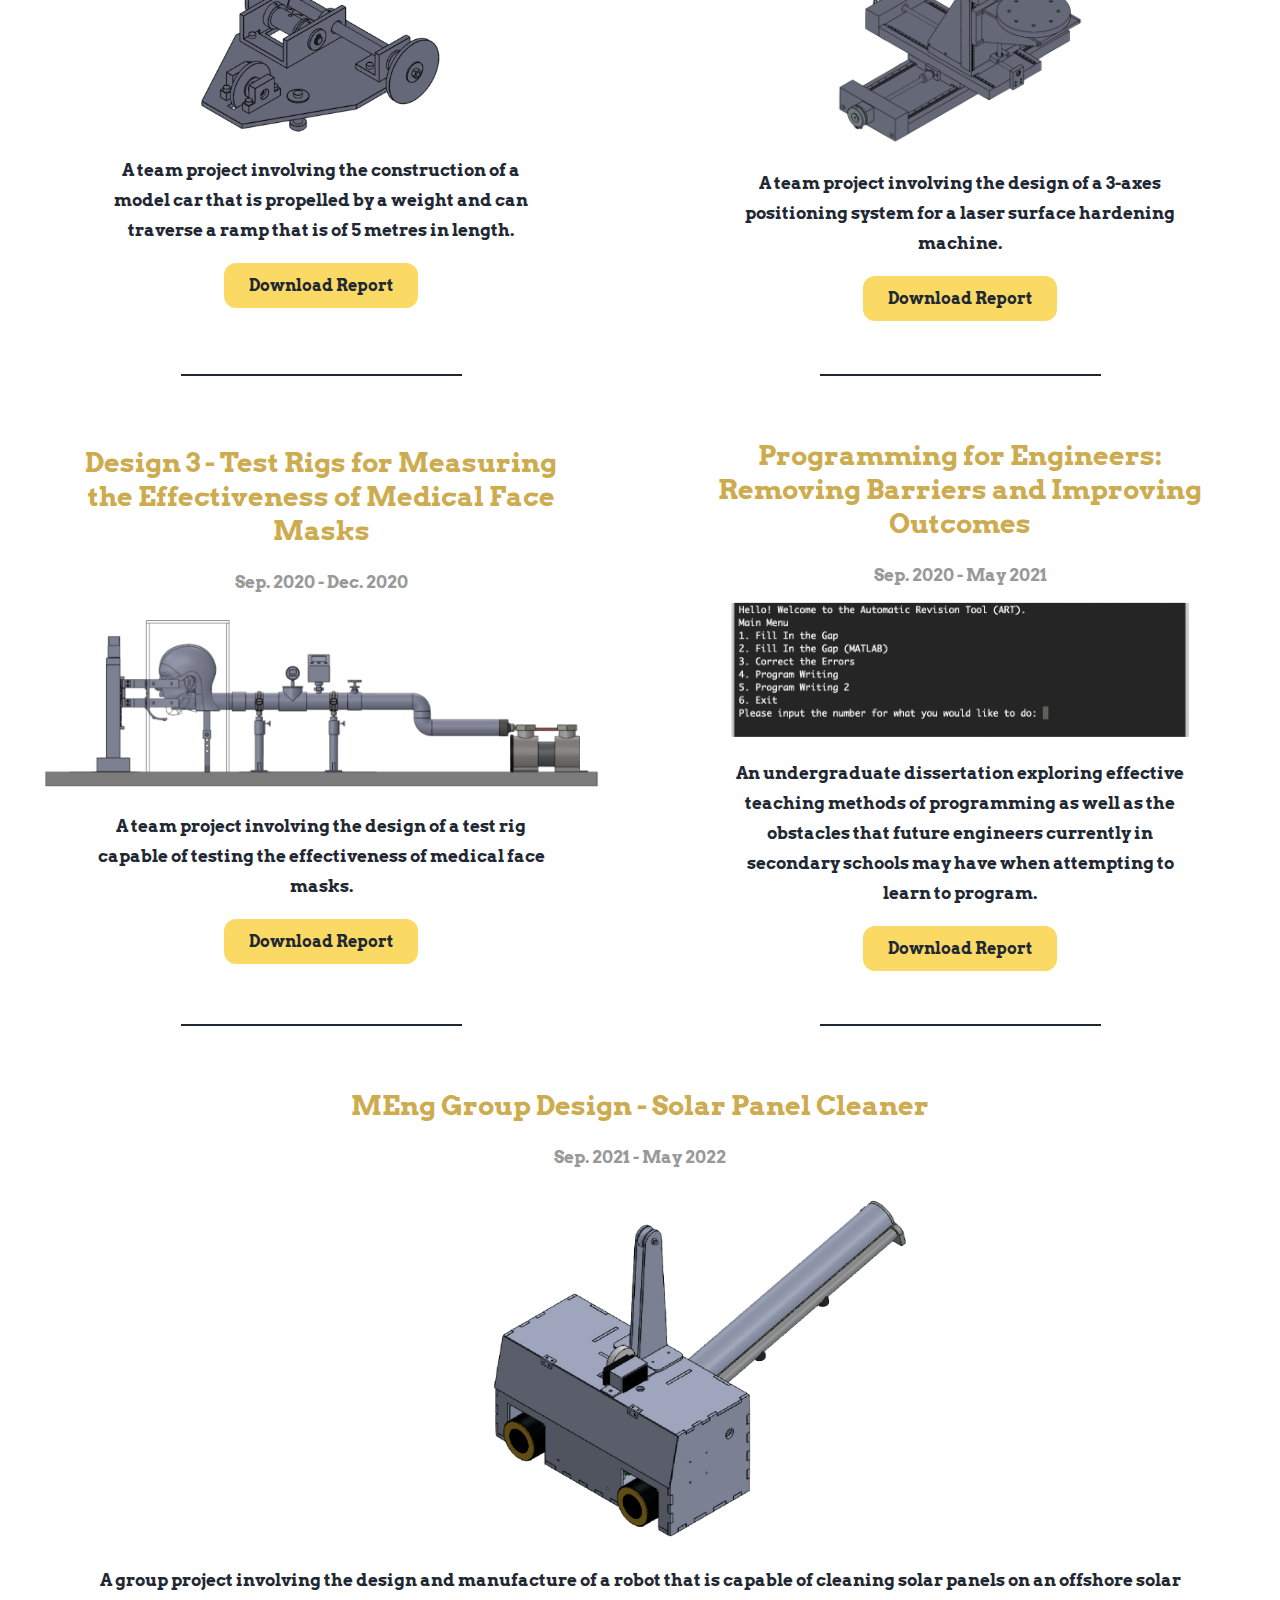
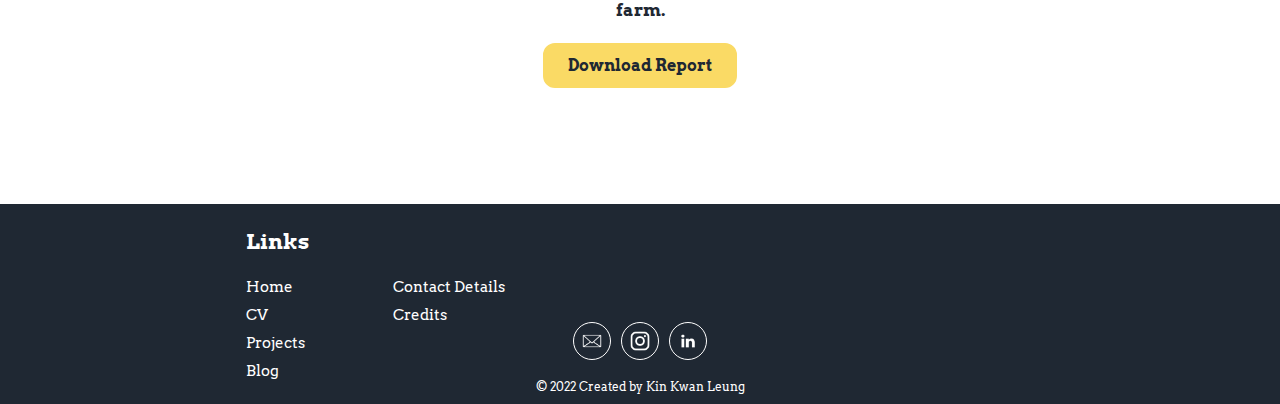
<file: projects.html>
<!DOCTYPE html>
<html lang="en">

  <head>
    <title>Kin Kwan Leung</title>
    <meta name="viewport" content="width=device-width, initial-scale=1.0">
    <link href="./website_stylesheet.css" type="text/css" rel="stylesheet">
    <link rel="preconnect" href="https://fonts.googleapis.com">
    <link rel="preconnect" href="https://fonts.gstatic.com" crossorigin>
    <link href="https://fonts.googleapis.com/css2?family=Arvo&display=swap" rel="stylesheet">
    <link rel="preconnect" href="https://fonts.googleapis.com">
    <link rel="preconnect" href="https://fonts.gstatic.com" crossorigin>
    <link href="https://fonts.googleapis.com/css2?family=Open+Sans&display=swap" rel="stylesheet">
  </head>

  <body>
    <!-- Top section of the webpage -->
    <div>
      <img src="./Images/Code.jpg" alt="Screen with HTML and PHP" id="image_above_fold"/>
      <a href="./index.html" id="home_link">Kin Kwan Leung</a>
      <nav id="banner_nav">
        <ul id="banner_list">
          <li><a href="./cv.html" id="cv_link" class="banner_links">CV</a></li>
          <li><a href="./projects.html" id="projects_link" class="banner_links">Projects</a></li>
          <li><a href="./blog.html" id="blog_link" class="banner_links">Blog</a></li>
          <li><a href="./contact_details.html" id="contact_details_link" class="banner_links">Contact Details</a></li>
        </ul>
      </nav>
      <div id="title_text_div">
        <h1 id="page_title">Projects</h1>
        <h3 id="page_subtitle">Please click on the project titles below<br>to view the project reports<br>or presentation slides</h3>
      </div>
    </div>

    <!-- Central/Main section of the webpage -->
    <table id="projects_table">
      <tr>
        <td class="projects_table_cell">
          <div class="project_div">
            <button class="project_title_button" type="button" onclick="openProjectsPDFViewer('first_viewer', './Projects/When_will_Humanity_be_able_to_Colonise_Extra-terrestrial_Bodies_within_the_Solar_System.pdf')">
              <h2 class="project_title">When will Humanity be able to Colonise Extra-terrestrial Bodies within the Solar System?</h2>
            </button>
            <h3 class="project_date">Sep. 2016 - Jun. 2017</h3>
            <h3 class="project_subtitle">An individual project that looks into plans that have been drawn up for extra-terrestrial colonisation and the resources required to complete such a feat.</h3>
            <a class="projects_download_button" href="./Projects/When_will_Humanity_be_able_to_Colonise_Extra-terrestrial_Bodies_within_the_Solar_System.pdf" download>
              <h3 class="projects_download_button_text">Download Report</h3>
            </a>
          </div>
        </td>
        <td class="projects_table_cell">
          <div class="project_div">
            <button class="project_title_button" type="button" onclick="openProjectsPDFViewer('first_viewer', './Projects/LanguageWiki.pdf')">
            <h2 class="project_title">Computer Science Team Project - LanguageWiki</h2>
            </button>
            <h3 class="project_date">Sep. 2017 - Jun. 2018</h3>
            <h3 class="project_subtitle">A website where people across the world can add phrases of their native language and view the contributions of phrases by other users.</h3>
            <a class="projects_download_button" href="./Projects/LanguageWiki.pdf" download>
              <h3 class="projects_download_button_text">Download Slides</h3>
            </a>
          </div>
        </td>
      </tr>

      <tr>
        <td class="projects_pdf_viewer" id="first_viewer" colspan="2">
          <embed src="./Projects/When_will_Humanity_be_able_to_Colonise_Extra-terrestrial_Bodies_within_the_Solar_System.pdf" id="first_viewer_embed" type="application/pdf" width="100%" height="100%"/>
        </td>
      </tr>

      <tr>
        <td><hr class="projects_separator"></td>
        <td><hr class="projects_separator"></td>
      </tr>

      <tr>
        <td class="projects_table_cell">
          <div class="project_div">
            <button class="project_title_button" type="button" onclick="openProjectsPDFViewer('second_viewer', './Projects/Design_1_DMT.pdf')">
              <h2 class="project_title">Design 1 - DMT</h2>
            </button>
            <h3 class="project_date">Sep. 2018 - Dec. 2018</h3>
            <img src="./Images/DMT.png" alt="3D model of DMT model car design" class="project_images"/>
            <h3 class="project_subtitle">A team project involving the construction of a model car that is propelled by a weight and can traverse a ramp that is of 5 metres in length.</h3>
            <a class="projects_download_button" href="./Projects/Design_1_DMT.pdf" download>
              <h3 class="projects_download_button_text">Download Report</h3>
            </a>
          </div>
        </td>
        <td class="projects_table_cell">
          <div class="project_div">
            <button class="project_title_button" type="button" onclick="openProjectsPDFViewer('second_viewer', './Projects/Design_2_3_Axes_Positioning_System.pdf')">
              <h2 class="project_title">Design 2 - 3-Axes Positioning System</h2>
            </button>
            <h3 class="project_date">Sep. 2019 - Dec. 2019</h3>
            <img src="./Images/Design_2.png" alt="3D model of 3-axes positioning system design" class="project_images" id="design_two_image"/>
            <h3 class="project_subtitle">A team project involving the design of a 3-axes positioning system for a laser surface hardening machine.</h3>
            <a class="projects_download_button" href="./Projects/Design_2_3_Axes_Positioning_System.pdf" download>
              <h3 class="projects_download_button_text">Download Report</h3>
            </a>
          </div>
        </td>
      </tr>

      <tr>
        <td class="projects_pdf_viewer" id="second_viewer" colspan="2">
          <embed src="./Projects/Design_1_DMT.pdf" id="second_viewer_embed" type="application/pdf" width="100%" height="100%"/>
        </td>
      </tr>

      <tr>
        <td><hr class="projects_separator"></td>
        <td><hr class="projects_separator"></td>
      </tr>

      <tr>
        <td class="projects_table_cell">
          <div class="project_div">
            <button class="project_title_button" type="button" onclick="openProjectsPDFViewer('third_viewer', './Projects/Design_3_Test_rigs_for_measuring_the_effectiveness_of_medical_face_masks.pdf')">
              <h2 class="project_title">Design 3 - Test Rigs for Measuring the Effectiveness of Medical Face Masks</h2>
            </button>
            <h3 class="project_date">Sep. 2020 - Dec. 2020</h3>
            <img src="./Images/Design_3.png" alt="3D model of the test rig design" class="project_images"/>
            <h3 class="project_subtitle">A team project involving the design of a test rig capable of testing the effectiveness of medical face masks.</h3>
            <a class="projects_download_button" href="./Projects/Design_3_Test_rigs_for_measuring_the_effectiveness_of_medical_face_masks.pdf" download>
              <h3 class="projects_download_button_text">Download Report</h3>
            </a>
          </div>
        </td>
        <td class="projects_table_cell">
          <div class="project_div">
            <button class="project_title_button" type="button" onclick="openProjectsPDFViewer('third_viewer', './Projects/Programming_for_Engineers_Removing_Barriers_and_Improving_Outcomes.pdf')">
              <h2 class="project_title">Programming for Engineers: Removing Barriers and Improving Outcomes</h2>
            </button>
            <h3 class="project_date">Sep. 2020 - May 2021</h3>
            <img src="./Images/Individual_Project.png" alt="Main menu of programmed software" class="project_images" id="individual_project_image"/>
            <h3 class="project_subtitle">An undergraduate dissertation exploring effective teaching methods of programming as well as the obstacles that future engineers currently in secondary schools may have when attempting to learn to program.</h3>
            <a class="projects_download_button" href="./Projects/Programming_for_Engineers_Removing_Barriers_and_Improving_Outcomes.pdf" download>
              <h3 class="projects_download_button_text">Download Report</h2>
            </a>
          </div>
        </td>
      </tr>

      <tr>
        <td class="projects_pdf_viewer" id="third_viewer" colspan="2">
          <embed src="./Projects/Design_3_Test_rigs_for_measuring_the_effectiveness_of_medical_face_masks.pdf" id="third_viewer_embed" type="application/pdf" width="100%" height="100%"/>
        </td>
      </tr>

      <tr>
        <td><hr class="projects_separator"></td>
        <td><hr class="projects_separator"></td>
      </tr>

      <tr>
        <td class="projects_table_cell" colspan="2">
          <div class="project_div">
            <button class="project_title_button" type="button" onclick="openProjectsPDFViewer('fourth_viewer', './Projects/Design_4_Solar_Panel_Cleaner.pdf')">
              <h2 class="project_title">MEng Group Design - Solar Panel Cleaner</h2>
            </button>
            <h3 class="project_date">Sep. 2021 - May 2022</h3>
            <img src="./Images/Design_4.png" alt="3D model of solar panel cleaner design" class="project_images" id="design_four_image"/>
            <h3 class="project_subtitle">A group project involving the design and manufacture of a robot that is capable of cleaning solar panels on an offshore solar farm.</h3>
            <a class="projects_download_button" href="./Projects/Design_4_Solar_Panel_Cleaner.pdf" download>
              <h3 class="projects_download_button_text">Download Report</h2>
            </a>
          </div>
        </td>
      </tr>

      <tr>
        <td class="projects_pdf_viewer" id="fourth_viewer" colspan="2">
          <embed src="./Projects/Design_4_Solar_Panel_Cleaner.pdf" id="fourth_viewer_embed" type="application/pdf" width="100%" height="100%"/>
        </td>
      </tr>

    </table>

    <!-- Footer of the webpage -->
    <div id="footer_div">
      <div id="links_div">
        <table id="links_table">
          <tr>
            <th><h2 id="links_title">Links</h2></th>
          </tr>
          <tr>
            <td><a href="./index.html" class="footer_links">Home</a></td>
            <td><a href="./contact_details.html" class="footer_links">Contact Details</a></td>
          </tr>

          <tr>
            <td><a href="./cv.html" class="footer_links">CV</a></td>
            <td><a href="./credits.html" class="footer_links">Credits</a></td>
          </tr>

          <tr>
            <td><a href="./projects.html" class="footer_links">Projects</a></td>
          </tr>

          <tr>
            <td><a href="./blog.html" class="footer_links">Blog</a></td>
          </tr>
        </table>
      </div>

      <div id="logos_list_div">
        <div class="logo_button">
          <a href="mailto:kkderekleung@gmail.com">
            <img src="./Icons/Email.png" alt="Email logo" class="social_media_icon"/>
          </a>
        </div>

        <div class="logo_button">
          <a href="https://www.instagram.com/plantinglamb" target="_blank">
            <img src="./Icons/Instagram.png" alt="Instagram logo" class="social_media_icon"/>
          </a>
        </div>

        <div class="logo_button">
          <a href="https://www.linkedin.com/in/kin-kwan-leung" target="_blank">
            <img src="./Icons/LinkedIn.png" alt="LinkedIn logo" class="social_media_icon"/>
          </a>
        </div>
      </div>

      <p id="copyright_logo">© 2022 Created by Kin Kwan Leung</p>
    </div>

    <!-- JavaScript files are linked from here on -->
    <script src="website_scripts.js"></script>
  </body>

</html>
</file>
<file: website_stylesheet.css>
/* This CSS stylesheet was created by Kin Kwan Leung on the 11th of September
   2021 for the personal website of Kin Kwan Leung.
   The main colours used by the website are as follows:
   Yellow: #FADA65, #CDAC50 and #C69C06
   Gray: #999999
   Dark blue: #1F2833 */

/* --- This is for the HTML tags themselves --- */

body { margin: 0; }

h1, h2, h3, h4, p { font-family: Arvo, serif; }
h1 { font-size: 26pt; }
h2 { font-size: 16pt; }
h3 { font-size: 14pt; }
h4 { font-size: 11pt; }
p { font-size: 10pt; }

input, a, button, .logo_button {
  cursor: pointer;
  font-family: Arvo, serif;
}

a {
  display: block;
  text-decoration: none;
  color: white;
}

th {
  text-align: left;
  padding-right: 30px;
  margin: 0;
}

td {
  text-align: left;
}

/* --- This is for the above fold section of the webpage --- */

#image_above_fold {
  width: 100vw;
  height: 100vh;
  filter: brightness(40%);
}

#home_link {
  position: absolute;
  top: 2vw;
  left: 2.5vw;
  font-size: 14pt;
  font-weight: bold;
  color: #FADA65;
}

#home_link:hover {
  color: white;
}

#banner_nav {
  position: absolute;
  top: 2vw;
  right: 0;
  margin: 0;
  padding: 0;
}

#banner_list {
  margin: 0;
  padding: 0;
  list-style-type: none;
}

#banner_list li {
  display: inline;
}

.banner_links {
  display: inherit;
  margin-right: 3vw;
  font-size: 14pt;
  font-variant: small-caps;
  color: #FADA65;
}

.banner_links:hover {
  color: white;
}

#title_text_div {
  position: absolute;
  left: 50%;
  top: 50%;
  transform: translate(-50%, -50%);
  text-align: center;
}

#page_title {
  color: #FADA65;
  margin: 8px;
  font-size: 28pt;
}

#page_subtitle {
  color: white;
  font-family: "Open Sans", sans-serif;
  margin: 0;
}

/* Exclusively for Main webpage */

#about_me_button {
  background-color: #FADA65;
  color: #1F2833;
  border: 0;
  border-radius: 12px;
  padding: 10px 22px;
  transition-duration: 0.5s;
  margin-top: 15px;
  font-size: 12pt;
}

#about_me_button:hover {
  border: 3px solid;
  border-color: #FADA65;
  background-color: white;
  margin-top: 30px;
}

#about_me_div {
  position: fixed;
  bottom: -85vh;
  height: 85vh;
  width: 100vw;
  background-color: #1F2833;
  transition-duration: 1.5s;
  z-index: 1;
  overflow: scroll;
}

#about_me_div.active {
  transform: translateY(-85vh);
}

#about_me_div.inactive {
  transform: translateY(85vh);
  transition-duration: 2s;
}

#chevron_button {
  position: absolute;
  top: 3.5vw;
  left: 50vw;
  z-index: 2;
  transform: translate(-50%, -50%);
  border: 0;
  background: 0;
}

#chevron_image {
  position: absolute;
  transform: translate(-50%, -50%);
  height: 25pt;
}

#about_me_content_div {
  position: relative;
  top: 8vh;
  left: 5vw;
  width: 90vw;
}

#profile_picture {
  height: 35vh;
  width: 35vh;
  border-radius: 50%;
  shape-outside: circle(50%);
  float: left;
  margin: 20pt;
}

#about_me_title {
  position: relative;
  left: 5vw;
  color: #FADA65;
}

#about_me_text {
  position: relative;
  left: 3vw;
  width: 85vw;
  font-family: "Open Sans", sans-serif;
  line-height: 25pt;
  color: white;
  text-align: justify;
}

/* Exclusively for CV webpage */

#cv_download_button {
  background-color: #FADA65;
  color: #1F2833;
  border: 0;
  border-radius: 12px;
  padding: 10px 22px;
  transition-duration: 0.5s;
  margin-top: 15px;
  display: inline-block;
}

#cv_download_button:hover {
  border: 3px solid;
  border-color: #FADA65;
  background-color: white;
  margin-top: 20px;
}

#cv_download_button_text {
  margin: 0;
  font-size: 12pt;
}

/* Exclusively for Contact Details webpage */

.contact_details_link {
  margin: auto;
  margin-top: 15pt;
  background-color: #FADA65;
  border-radius: 16px;
  width: 75%;
  vertical-align: center;
  transition-duration: 0.5s;
}

.contact_details_link:hover {
  background-color: white;
  border: 4pt solid;
  border-color: #FADA65;
}

.contact_details_icon {
  width: 35px;
  height: 35px;
  display: inline-block;
  vertical-align: middle;
}

.contact_details_text {
  display: inline-block;
  vertical-align: middle;
  margin-left: 10pt;
  color: #1F2833;
}

/* Exclusively for Credits webpage */

#title_text_div_credits {
  position: absolute;
  left: 50%;
  top: 56%;
  transform: translate(-50%, -50%);
  text-align: center;
}

#credits_table {
  border-spacing: 0 0;
  position: relative;
  top: 18pt;
  left: 45pt;
  overflow: hidden;
  white-space: nowrap;
}

.credits_names {
  color: #FADA65;
  font-size: 12pt;
}

.credits_names:hover {
  color: white;
}

.credits_information {
  color: white;
  margin: 8pt;
  font-size: 12pt;
}

.credits_information a {
  display: inline;
}

.credits_information a:hover {
  color: #FADA65;
}

/* --- This is for the central/main section of the webpage --- */

/* Exclusively for Main webpage */

#button_table {
  margin: auto;
  border-spacing: 20pt 14pt;
}

.main_button_div {
  position: relative;
}

.main_image {
  width: 36vw;
  height: 40vh;
  display: block;
  transition-duration: 1.2s;
}

.main_yellow_button {
  position: absolute;
  top: 0;
  left: 0;
  width: 36vw;
  height: 40vh;
  border: 0;
  background-color: rgba(198, 156, 6, 0.6);
  font-size: 20pt;
  color: white;
  transition-duration: 1.2s;
  text-align: center;
  line-height: 40vh;
  vertical-align: middle;
}

.main_gray_button {
  position: absolute;
  top: 0;
  left: 0;
  width: 36vw;
  height: 40vh;
  border: 0;
  background-color: rgba(153, 153, 153, 0.7);
  font-size: 20pt;
  color: white;
  transition-duration: 1.2s;
  text-align: center;
  line-height: 40vh;
  vertical-align: middle;
}

/* Transitions for Main webpage */

.main_button_left_line {
  position: absolute;
  top: 0;
  left: 0;
  height: 40vh;
  width: 3px;
  transition-duration: 1.2s;
  opacity: 0;
}

.main_button_top_line {
  position: absolute;
  top: 0;
  left: 0;
  height: 3px;
  width: 36vw;
  transition-duration: 1.2s;
  opacity: 0;
}

.main_button_right_line {
  position: absolute;
  top: 0;
  right: 0;
  height: 40vh;
  width: 3px;
  transition-duration: 1.2s;
  opacity: 0;
}

.main_button_bottom_line {
  position: absolute;
  bottom: 0;
  left: 0;
  height: 3px;
  width: 36vw;
  transition-duration: 1.2s;
  opacity: 0;
}

.yellow_button_line { background-color: #C69C06; }

.gray_button_line { background-color: #999999; }

.main_button_div:hover .main_button_left_line {
  transform: translateX(35.8vw);
  opacity: 1;
}

.main_button_div:hover .main_button_top_line {
  transform: translateY(39.8vh);
  opacity: 1;
}

.main_button_div:hover .main_button_right_line {
  transform: translateX(-35.8vw);
  opacity: 1;
}

.main_button_div:hover .main_button_bottom_line {
  transform: translateY(-39.8vh);
  opacity: 1;
}

.main_button_div:hover .main_image {
  transform: scale(0.9, 0.9);
}

.main_button_div:hover .main_yellow_button {
  transform: scale(0.9, 0.9);
}

.main_button_div:hover .main_gray_button {
  transform: scale(0.9, 0.9);
}

/* Exclusively for CV webpage */

#cv_div {
  margin: auto;
  padding-top: 8vh;
  padding-bottom: 8vh;
  width: 65vw;
  height: 120vh;
}

/* Exclusively for Projects webpage */

#projects_table {
  width: 100vw;
  padding-top: 6vh;
  padding-bottom: 8vh;
}

.projects_table_cell {
  text-align: center;
  width: 50vw;
}

.project_div {
  border: solid 1pt;
  border-color: transparent;
}

.project_title_button {
  padding-top: 3vh;
  padding-left: 5vw;
  padding-right: 5vw;
  margin: 0;
  border: 0;
  background: 0;
}

.project_title_button:hover {
  text-decoration: underline;
  text-decoration-color: #CDAC50;
}

.project_title {
  font-size: 20pt;
  color: #CDAC50;
}

.project_title_unlinked {
  font-size: 20pt;
  color: #CDAC50;
  padding-top: 3vh;
  padding-left: 5vw;
  padding-right: 5vw;
}

.project_date {
  color: #999999;
  font-size: 13pt;
  margin-top: 0;
}

.project_images {
  height: 20vh;
}

.project_subtitle {
  color: #1F2833;
  line-height: 30px;
  margin-bottom: 0;
  padding-left: 7vw;
  padding-right: 7vw;
  font-size: 13pt;
}

.projects_download_button {
  background-color: #FADA65;
  color: #1F2833;
  border: 3px solid #FADA65;
  border-radius: 12px;
  padding: 10px 22px;
  transition-duration: 0.5s;
  margin-top: 2vh;
  margin-bottom: 2vh;
  display: inline-block;
}

.projects_download_button:hover {
  border: 3px solid #FADA65;
  background-color: white;
}

.projects_download_button_text {
  margin: 0;
  font-size: 12pt;
}

.projects_pdf_viewer {
  height: 0;
  transition-duration: 0.8s;
  text-align: center;
}

.projects_pdf_viewer embed { width: 70vw; }

.projects_pdf_viewer.active { height: 100vh; }

.projects_pdf_viewer.inactive { height: 0; }

.projects_separator {
  height: 2px;
  border-width: 0;
  background-color: #1F2833;
  width: 22vw;
}

#design_two_image {
  height: 23vh;
}

#individual_project_image {
  height: 15vh;
}

#design_four_image {
  height: 40vh;
}

/* --- This is for the footer of the webpage --- */

#footer_div {
  position: relative;
  width: 100vw;
  height: 200px;
  background-color: #1F2833;
}

#links_div {
  position: absolute;
  top: 0;
  left: 15%;
}

#links_title {
  color: white;
  margin-bottom: 15px;
  text-align: left;
}

#links_table {
  border-spacing: 40pt 5pt;
  margin-left: 0;
  border-left: 0;
}

.footer_links {
  font-size: 11pt;
  margin-bottom: 2px;
}

.footer_links:hover {
  color: #FADA65;
}

#logos_list_div {
  position: absolute;
  text-align: center;
  left: 50vw;
  bottom: 25px;
  transform: translate(-50%, -50%);
  display: flex;
}

.logo_button {
  padding: 8px;
  border-radius: 50%;
  border: 1pt solid white;
  margin-left: 5px;
  margin-right: 5px;
  width: 20px;
  height: 20px;
  transition-duration: 0.4s;
}

.logo_button:hover {
  background-color: #FADA65;
}

.social_media_icon {
  height: 20px;
  width: 20px;
  text-align: center;
  text-decoration: none;
}

#copyright_logo {
  position: absolute;
  text-align: center;
  left: 50vw;
  bottom: 0;
  color: white;
  transform: translate(-50%, -50%);
  margin-bottom: 3px;
  font-size: 9pt;
}
</file>
